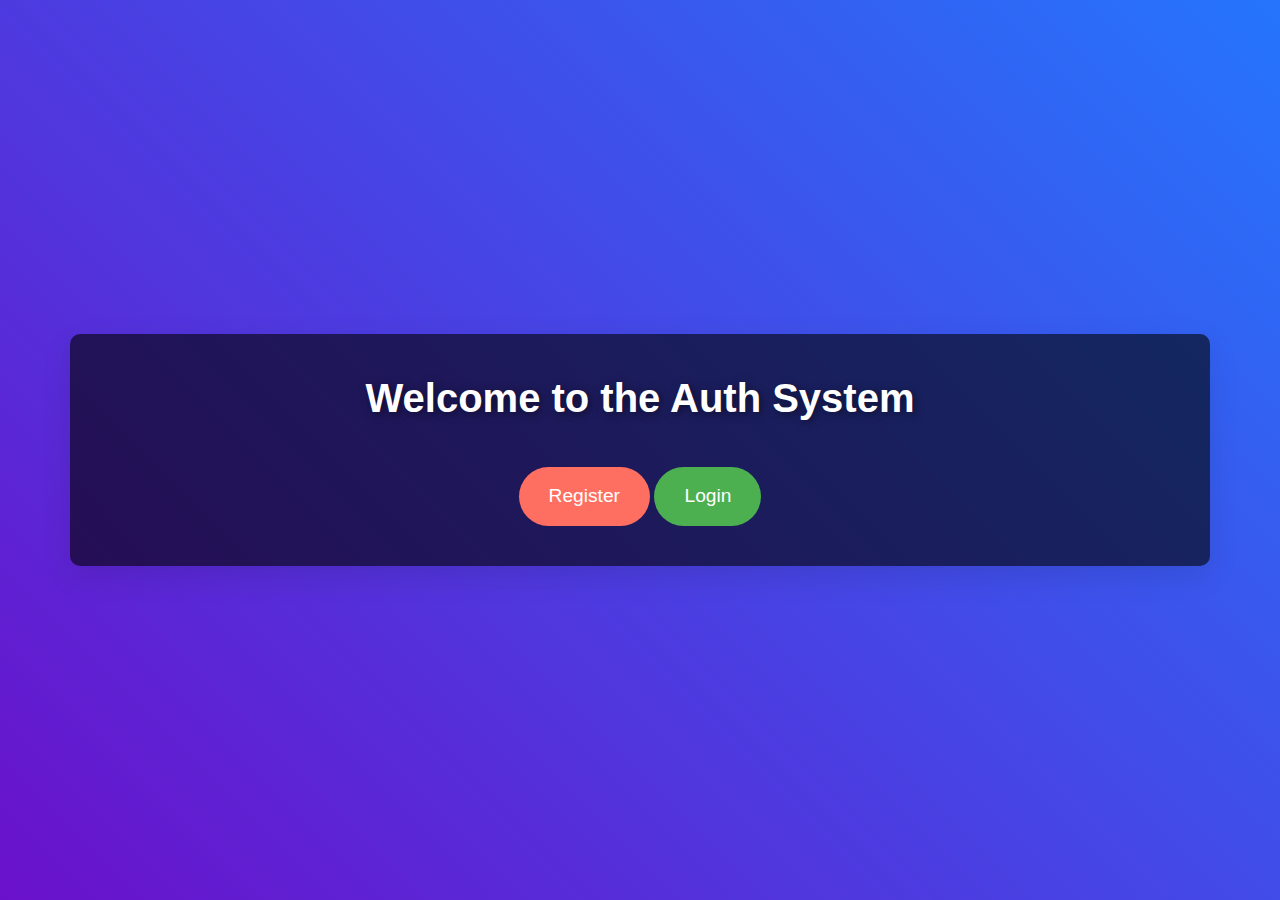
<file: templates/index.html>
<!DOCTYPE html>
<html lang="en">
<head>
    <title>Auth System</title>
    <meta charset="utf-8">
    <meta name="viewport" content="width=device-width, initial-scale=1">
    <link rel="stylesheet" href="https://cdn.jsdelivr.net/npm/bootstrap@4.6.2/dist/css/bootstrap.min.css">
    <script src="https://cdn.jsdelivr.net/npm/jquery@3.6.4/dist/jquery.slim.min.js"></script>
    <script src="https://cdn.jsdelivr.net/npm/popper.js@1.16.1/dist/umd/popper.min.js"></script>
    <script src="https://cdn.jsdelivr.net/npm/bootstrap@4.6.2/dist/js/bootstrap.bundle.min.js"></script>

    <!-- Personnalisation CSS -->
    <style>
        body {
            background: linear-gradient(45deg, #6a11cb, #2575fc); /* Fond dégradé dynamique */
            font-family: 'Arial', sans-serif;
            height: 100vh;
            display: flex;
            justify-content: center;
            align-items: center;
            color: white;
        }

        .container {
            text-align: center;
            border-radius: 10px;
            background: rgba(0, 0, 0, 0.6); /* Fond sombre avec transparence */
            padding: 40px 60px;
            box-shadow: 0 10px 30px rgba(0, 0, 0, 0.1);
        }

        h2 {
            font-size: 2.5em;
            margin-bottom: 30px;
            font-weight: 700;
            color: #fff;
            text-shadow: 2px 2px 8px rgba(0,0,0,0.5);
        }

        .btn {
            padding: 15px 30px;
            border-radius: 50px;
            font-size: 1.2em;
            margin-top: 15px;
            transition: all 0.3s ease;
        }

        .btn-primary {
            background-color: #ff6f61; /* Rouge vif */
            border: none;
        }

        .btn-primary:hover {
            background-color: #ff3b30; /* Teinte plus foncée au survol */
            transform: scale(1.1);
        }

        .btn-dark {
            background-color: #4caf50; /* Vert vibrant */
            border: none;
        }

        .btn-dark:hover {
            background-color: #388e3c; /* Teinte plus foncée au survol */
            transform: scale(1.1);
        }

        .btn:focus {
            outline: none;
        }
    </style>
</head>
<body>

<div class="container">
    <h2>Welcome to the Auth System</h2>
    <a href="/register" class="btn btn-primary">Register</a>
    <a href="/login" class="btn btn-dark">Login</a>
</div>

</body>
</html>
</file>
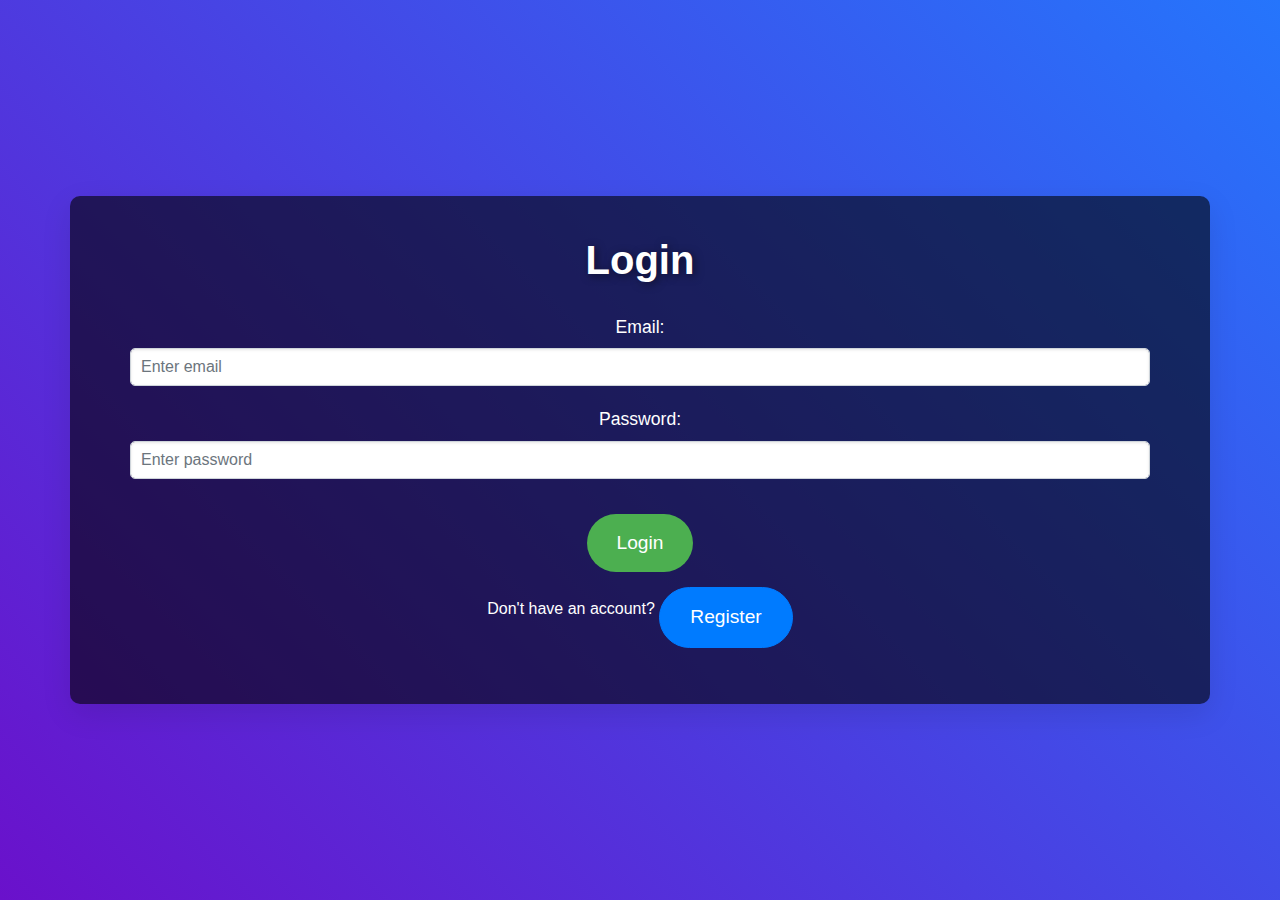
<file: templates/login.html>
<!DOCTYPE html>
<html lang="en">
<head>
    <title>Login</title>
    <meta charset="utf-8">
    <meta name="viewport" content="width=device-width, initial-scale=1">
    <link rel="stylesheet" href="https://cdn.jsdelivr.net/npm/bootstrap@4.6.2/dist/css/bootstrap.min.css">
    <script src="https://cdn.jsdelivr.net/npm/jquery@3.6.4/dist/jquery.slim.min.js"></script>
    <script src="https://cdn.jsdelivr.net/npm/popper.js@1.16.1/dist/umd/popper.min.js"></script>
    <script src="https://cdn.jsdelivr.net/npm/bootstrap@4.6.2/dist/js/bootstrap.bundle.min.js"></script>

    <!-- Personnalisation CSS -->
    <style>
        body {
            background: linear-gradient(45deg, #6a11cb, #2575fc); /* Fond dégradé dynamique */
            font-family: 'Arial', sans-serif;
            height: 100vh;
            display: flex;
            justify-content: center;
            align-items: center;
            color: white;
        }

        .container {
            text-align: center;
            border-radius: 10px;
            background: rgba(0, 0, 0, 0.6); /* Fond sombre avec transparence */
            padding: 40px 60px;
            box-shadow: 0 10px 30px rgba(0, 0, 0, 0.1);
        }

        h2 {
            font-size: 2.5em;
            margin-bottom: 30px;
            font-weight: 700;
            color: #fff;
            text-shadow: 2px 2px 8px rgba(0,0,0,0.5);
        }

        .form-group label {
            font-size: 1.1em;
            color: #fff;
        }

        .form-control {
            border-radius: 5px;
            padding: 10px;
            font-size: 1em;
            box-shadow: inset 0 1px 3px rgba(0, 0, 0, 0.1);
            margin-bottom: 20px;
        }

        .form-control:focus {
            border-color: #ff6f61;
            box-shadow: 0 0 8px rgba(255, 111, 97, 0.3);
        }

        .btn {
            padding: 15px 30px;
            border-radius: 50px;
            font-size: 1.2em;
            margin-top: 15px;
            transition: all 0.3s ease;
        }

        .btn-dark {
            background-color: #4caf50; /* Vert vibrant */
            border: none;
        }

        .btn-dark:hover {
            background-color: #388e3c;
            transform: scale(1.1);
        }

        .btn:focus {
            outline: none;
        }
    </style>
</head>
<body>

<div class="container">
    <h2>Login</h2>
    <form action="/login" method="POST">
        <div class="form-group">
            <label for="email">Email:</label>
            <input type="email" class="form-control" id="email" placeholder="Enter email" name="email" required>
        </div>
        <div class="form-group">
            <label for="pwd">Password:</label>
            <input type="password" class="form-control" id="pwd" placeholder="Enter password" name="password" required>
        </div>
        <button type="submit" class="btn btn-dark">Login</button>
    </form>
    <p>Don't have an account? <a href="/register" class="btn btn-primary">Register</a></p>
</div>

</body>
</html>
</file>
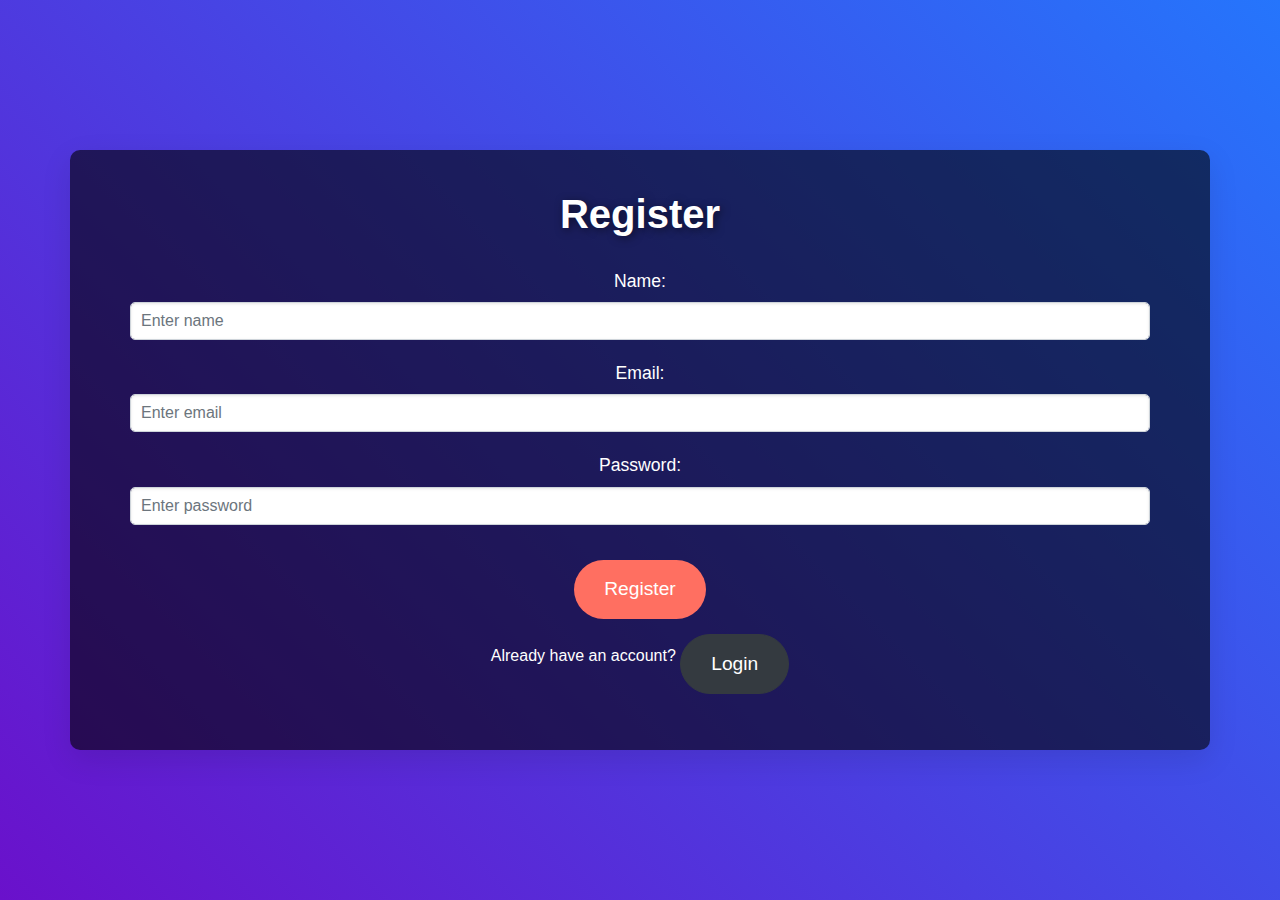
<file: templates/register.html>
<!DOCTYPE html>
<html lang="en">
<head>
    <title>Register</title>
    <meta charset="utf-8">
    <meta name="viewport" content="width=device-width, initial-scale=1">
    <link rel="stylesheet" href="https://cdn.jsdelivr.net/npm/bootstrap@4.6.2/dist/css/bootstrap.min.css">
    <script src="https://cdn.jsdelivr.net/npm/jquery@3.6.4/dist/jquery.slim.min.js"></script>
    <script src="https://cdn.jsdelivr.net/npm/popper.js@1.16.1/dist/umd/popper.min.js"></script>
    <script src="https://cdn.jsdelivr.net/npm/bootstrap@4.6.2/dist/js/bootstrap.bundle.min.js"></script>

    <!-- Personnalisation CSS -->
    <style>
        body {
            background: linear-gradient(45deg, #6a11cb, #2575fc); /* Fond dégradé dynamique */
            font-family: 'Arial', sans-serif;
            height: 100vh;
            display: flex;
            justify-content: center;
            align-items: center;
            color: white;
        }

        .container {
            text-align: center;
            border-radius: 10px;
            background: rgba(0, 0, 0, 0.6); /* Fond sombre avec transparence */
            padding: 40px 60px;
            box-shadow: 0 10px 30px rgba(0, 0, 0, 0.1);
        }

        h2 {
            font-size: 2.5em;
            margin-bottom: 30px;
            font-weight: 700;
            color: #fff;
            text-shadow: 2px 2px 8px rgba(0,0,0,0.5);
        }

        .form-group label {
            font-size: 1.1em;
            color: #fff;
        }

        .form-control {
            border-radius: 5px;
            padding: 10px;
            font-size: 1em;
            box-shadow: inset 0 1px 3px rgba(0, 0, 0, 0.1);
            margin-bottom: 20px;
        }

        .form-control:focus {
            border-color: #ff6f61;
            box-shadow: 0 0 8px rgba(255, 111, 97, 0.3);
        }

        .btn {
            padding: 15px 30px;
            border-radius: 50px;
            font-size: 1.2em;
            margin-top: 15px;
            transition: all 0.3s ease;
        }

        .btn-primary {
            background-color: #ff6f61; /* Rouge vif */
            border: none;
        }

        .btn-primary:hover {
            background-color: #ff3b30;
            transform: scale(1.1);
        }

        .btn:focus {
            outline: none;
        }
    </style>
</head>
<body>

<div class="container">
    <h2>Register</h2>
    <form action="/register" method="POST">
        <div class="form-group">
            <label for="name">Name:</label>
            <input type="text" class="form-control" id="name" placeholder="Enter name" name="name" required>
        </div>
        <div class="form-group">
            <label for="email">Email:</label>
            <input type="email" class="form-control" id="email" placeholder="Enter email" name="email" required>
        </div>
        <div class="form-group">
            <label for="password">Password:</label>
            <input type="password" class="form-control" id="password" placeholder="Enter password" name="password" required>
        </div>
        <button type="submit" class="btn btn-primary">Register</button>
    </form>
    <p>Already have an account? <a href="/login" class="btn btn-dark">Login</a></p>
</div>

</body>
</html>
</file>
